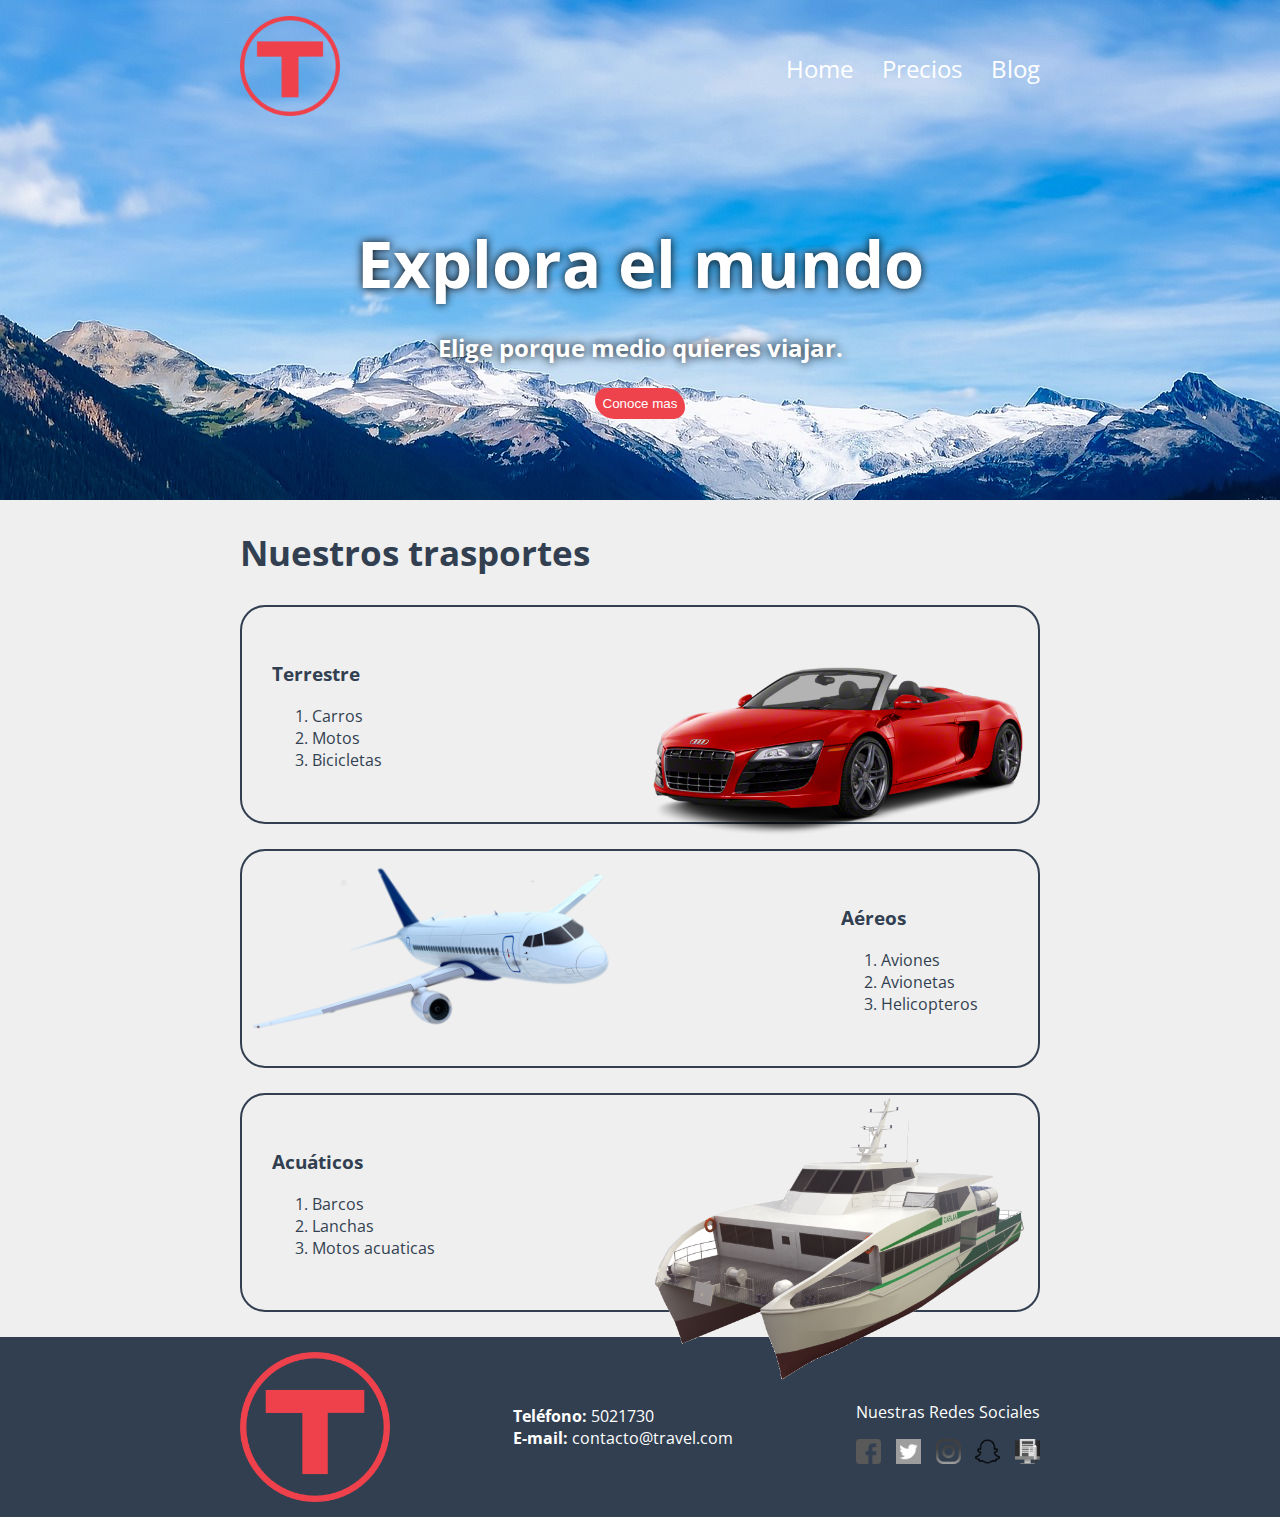
<file: index.html>
<!DOCTYPE html>
<html lang="en">
<head>
    <meta charset="UTF-8">
    <title>Travel</title>
    <link rel="stylesheet" href="css/estilo.css">
    <link href="https://fonts.googleapis.com/css?family=Open+Sans" rel="stylesheet">
</head>
<body>
    <!--empieza header-->
    <section class="portada  background">
        <header class="header contenedor">
            <figure class="logotipo">
                <img src="imagenes/logo.png" alt="Logo de travel" width="100px">
            </figure>
            <nav class="menu">
                <ul>
                    <li><a href="index.html">Home</a></li>
                    <li><a href="precios.html">Precios</a></li>
                    <li><a href="blog.html">Blog</a></li>
                </ul>
            </nav>
        </header>
        <div class="contenedor textoPrincipal">
            <h1 class="titulo">Explora el mundo</h1>
            <h3 class="titulo-a">Elige porque medio quieres viajar.</h3>
            <button href="#transportes" class="button">Conoce mas</button>
        </div>
    </section>
    <!--termina header-->
    <!--empieza transportes-->
    <section class="transportes contenedor">
        <h2>Nuestros trasportes</h2>
        <article class="transporte">
            <img src="imagenes/carro.png" alt="Imagen de carro" class="derecha">
            <div class="contenedor-trasporte-a">
                <h3 class="titulo-b">Terrestre</h3>
                <ol>
                    <li>Carros</li>
                    <li>Motos</li>
                    <li>Bicicletas</li>
                </ol>
            </div>
        </article>
        <article class="transporte transporte-b">
            <img src="imagenes/avion.png" alt="Imagen de avion" class="izquierda">
            <div class="contenedor-trasporte-b">
                <h3 class="titulo-b">Aéreos</h3>
                <ol>
                    <li>Aviones</li>
                    <li>Avionetas</li>
                    <li>Helicopteros</li>
                </ol>
            </div>
        </article>
        <article class="transporte">
            <img src="imagenes/barco.png" alt="Imagen de barco" class="derecha">
            <div class="contenedor-trasporte-a">
                <h3 class="titulo-b">Acuáticos</h3>
                <ol>
                    <li>Barcos</li>
                    <li>Lanchas</li>
                    <li>Motos acuaticas</li>
                </ol>
            </div>
        </article>
    </section>
    <!--termina trasportes-->
    <!--empieza footer-->
    <footer class="footer">
        <div class="contenedor">
            <div class="sector">
                <img src="imagenes/logo.png" alt="Logo del sitio">
            </div>
            <div class="sector">
                <a href="tel:5021730"><strong>Teléfono: </strong><span>5021730</span></a>
                <a href="mailto:contacto@travel.com"><strong>E-mail: </strong><span>contacto@travel.com</span></a>
            </div>
            <div class="sector">
                <p>Nuestras Redes Sociales</p>
                <ul>
                    <li><a href="https://facebook.com" target="_blank"><img src="imagenes/facebook.png" alt="Logo facebook"></a></li>
                    <li><a href="https://twitter.com" target="_blank"><img src="imagenes/twitter.png" alt="Logo twitter"></a></li>
                    <li><a href="https://instagram.com" target="_blank"><img src="imagenes/instagram.png" alt="Logo instagram"></a></li>
                    <li><a href="https://snapchat.com" target="_blank"><img src="imagenes/snapchat.png" alt="Logo snapchat"></a></li>
                    <li><a href="blog.html" target="_blank"><img src="imagenes/blogging.png" alt="Logo del blog"></a></li>
                </ul>
            </div>
        </div>
    </footer>
    <!--termina footer-->
</body>
</html>
</file>
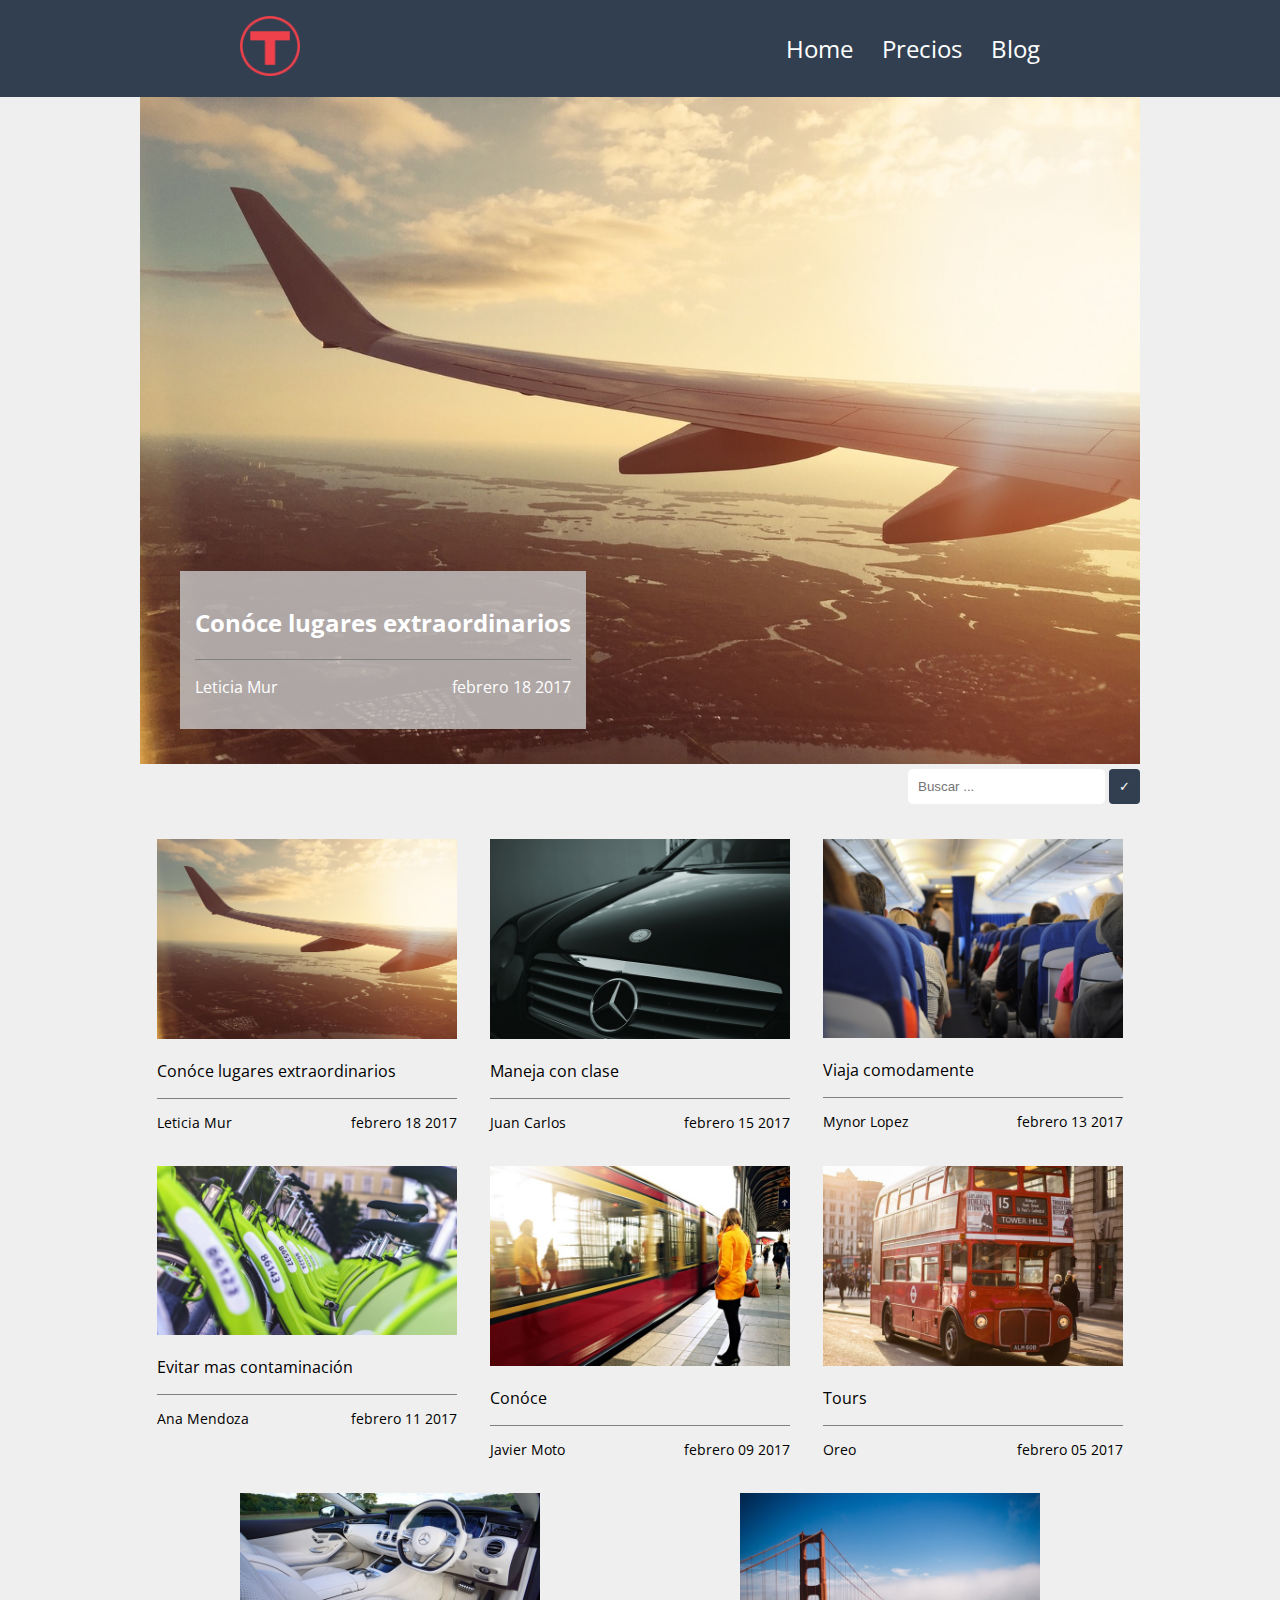
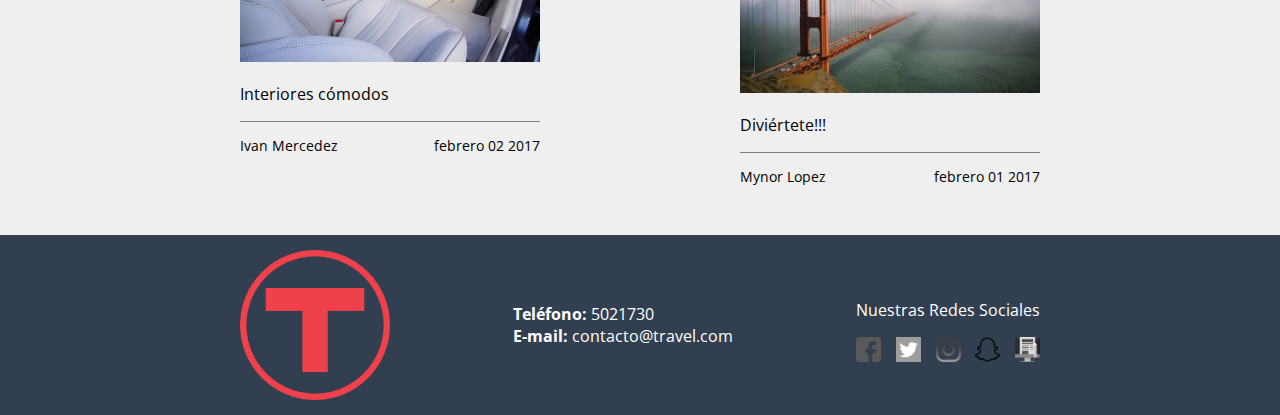
<file: blog.html>
<!DOCTYPE html>
<html lang="en">
<head>
    <meta charset="UTF-8">
    <title>Travel</title>
    <link rel="stylesheet" href="css/estilo.css">
    <link href="https://fonts.googleapis.com/css?family=Open+Sans" rel="stylesheet">
</head>
<body>
    <!--empieza header-->
    <section class=" background2">
        <header class="header contenedor">
            <figure class="logotipo">
                <img src="imagenes/logo.png" alt="Logo de travel" width="100%">
            </figure>
            <nav class="menu">
                <ul>
                    <li><a href="index.html">Home</a></li>
                    <li><a href="precios.html">Precios</a></li>
                    <li><a href="blog.html">Blog</a></li>
                </ul>
            </nav>
        </header>
    </section>
    <!--termina header-->
    <!--empieza el blog-->
    <!--empieza nota-principal-->
    <div class="nota-principal">
        <div class="contenedor-blog">
            <img src="imagenes/primera.jpeg" alt="Imagen de la nota mas reciente">
            <div class="info-primera">
                <div class="info-titulo">
                    <h2>Conóce lugares extraordinarios</h2>
                </div>
                <div class="info-cuerpo">
                    <p>Leticia Mur</p>
                    <p>febrero 18 2017</p>
                </div>
            </div>
        </div>
    </div>
    <!--termina nota-principal-->
    <!--empieza buscador-->
    <div class="buscador">
        <div class="contenedor-blog">
            <input type="text" placeholder="Buscar ...">
            <button>&check;</button>
        </div>
    </div>
    <!--termina buscador-->
    <!--empieza notas-->
    <div class="notas">
        <div class="contenedor-blog">
            <article class="nota">
                <img src="imagenes/primera.jpeg" alt="Imagen de la nota mas nueva">
                <div class="info">
                    <div class="info-titulo">
                        <p>Conóce lugares extraordinarios</p>
                    </div>
                    <div class="info-cuerpo">
                        <p>Leticia Mur</p>
                        <p>febrero 18 2017</p>
                    </div>
                </div>
            </article>
            <!-------------------------------------------------->
            <article class="nota">
                <img src="imagenes/blog1.jpeg" alt="Imagen de la nota 1">
                <div class="info">
                    <div class="info-titulo">
                        <p>Maneja con clase</p>
                    </div>
                    <div class="info-cuerpo">
                        <p>Juan Carlos</p>
                        <p>febrero 15 2017</p>
                    </div>
                </div>
            </article>
            <!-------------------------------------------------->
            <article class="nota">
                <img src="imagenes/blog2.jpg" alt="Imagen de la nota 2">
                <div class="info">
                    <div class="info-titulo">
                        <p>Viaja comodamente</p>
                    </div>
                    <div class="info-cuerpo">
                        <p>Mynor Lopez</p>
                        <p>febrero 13 2017</p>
                    </div>
                </div>
            </article>
            <!-------------------------------------------------->
            <article class="nota">
                <img src="imagenes/blog3.jpeg" alt="Imagen de la nota 3">
                <div class="info">
                    <div class="info-titulo">
                        <p>Evitar mas contaminación</p>
                    </div>
                    <div class="info-cuerpo">
                        <p>Ana Mendoza</p>
                        <p>febrero 11 2017</p>
                    </div>
                </div>
            </article>
            <!-------------------------------------------------->
            <article class="nota">
                <img src="imagenes/blog4.jpg" alt="Imagen de la nota 4">
                <div class="info">
                    <div class="info-titulo">
                        <p>Conóce</p>
                    </div>
                    <div class="info-cuerpo">
                        <p>Javier Moto</p>
                        <p>febrero 09 2017</p>
                    </div>
                </div>
            </article>
            <!-------------------------------------------------->
            <article class="nota">
                <img src="imagenes/blog5.jpg" alt="Imagen de la nota 5">
                <div class="info">
                    <div class="info-titulo">
                        <p>Tours</p>
                    </div>
                    <div class="info-cuerpo">
                        <p>Oreo</p>
                        <p>febrero 05 2017</p>
                    </div>
                </div>
            </article>
            <!-------------------------------------------------->
            <article class="nota">
                <img src="imagenes/blog6.jpeg" alt="Imagen de la nota 6">
                <div class="info">
                    <div class="info-titulo">
                        <p>Interiores cómodos</p>
                    </div>
                    <div class="info-cuerpo">
                        <p>Ivan Mercedez</p>
                        <p>febrero 02 2017</p>
                    </div>
                </div>
            </article>
            <!-------------------------------------------------->
            <article class="nota">
                <img src="imagenes/blog7.jpeg" alt="Imagen de la nota 7">
                <div class="info">
                    <div class="info-titulo">
                        <p>Diviértete!!!</p>
                    </div>
                    <div class="info-cuerpo">
                        <p>Mynor Lopez</p>
                        <p>febrero 01 2017</p>
                    </div>
                </div>
            </article>
        </div>
    </div>
    <!--termina notas-->
    <!--termina el blog-->
    <!--empieza footer-->
    <footer class="footer">
        <div class="contenedor">
            <div class="sector">
                <img src="imagenes/logo.png" alt="Logo del sitio">
            </div>
            <div class="sector">
                <a href="tel:5021730"><strong>Teléfono: </strong><span>5021730</span></a>
                <a href="mailto:contacto@travel.com"><strong>E-mail: </strong><span>contacto@travel.com</span></a>
            </div>
            <div class="sector">
                <p>Nuestras Redes Sociales</p>
                <ul>
                    <li><a href="https://facebook.com"><img src="imagenes/facebook.png" alt="Logo facebook"></a></li>
                    <li><a href="https://twitter.com"><img src="imagenes/twitter.png" alt="Logo twitter"></a></li>
                    <li><a href="https://instagram.com"><img src="imagenes/instagram.png" alt="Logo instagram"></a></li>
                    <li><a href="https://snapchat.com"><img src="imagenes/snapchat.png" alt="Logo snapchat"></a></li>
                    <li><a href="blog.html"><img src="imagenes/blogging.png" alt="Logo del blog"></a></li>
                </ul>
            </div>
        </div>
    </footer>
    <!--termina footer-->
</body>
</html>
</file>
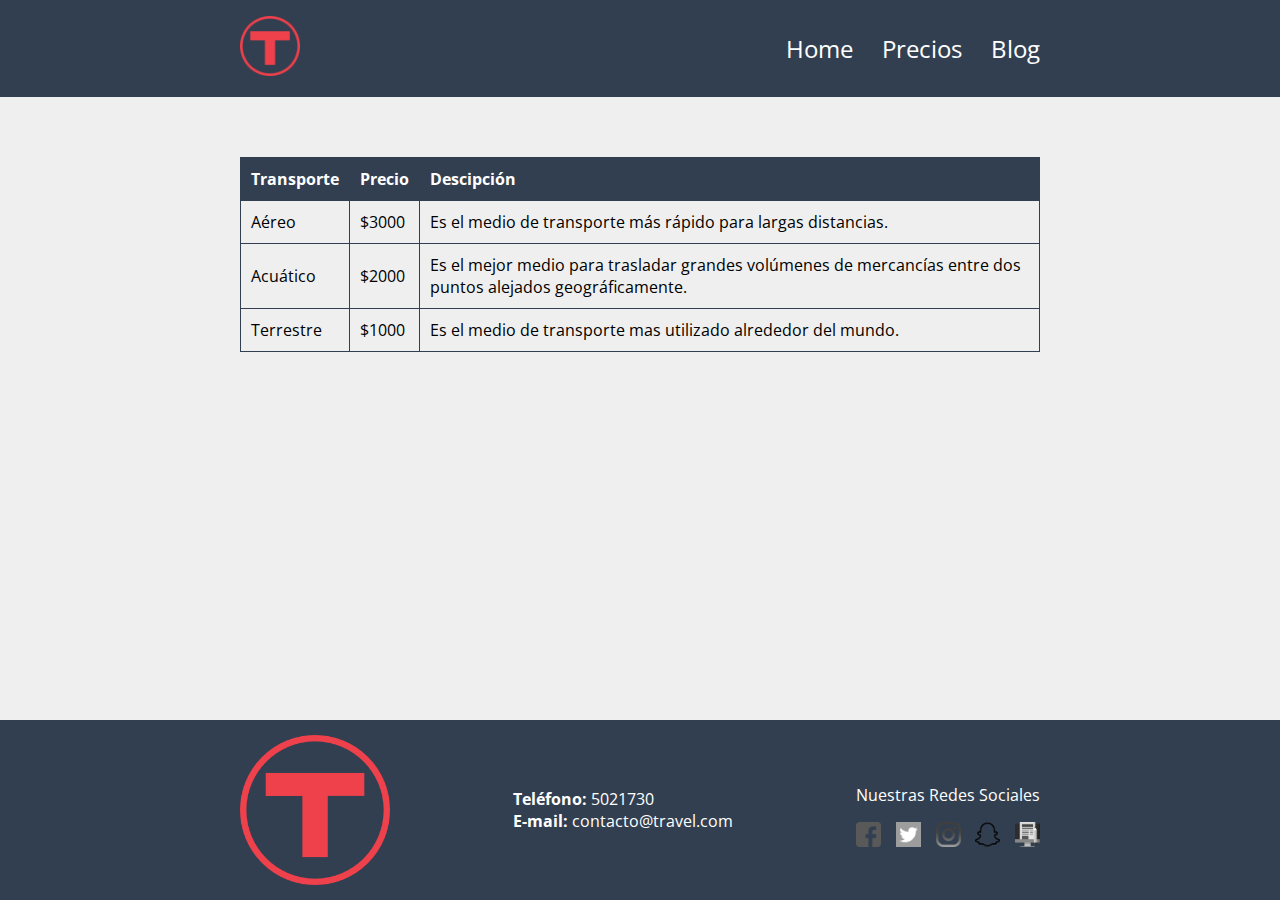
<file: precios.html>
<!DOCTYPE html>
<html lang="en">
<head>
    <meta charset="UTF-8">
    <title>Travel</title>
    <link rel="stylesheet" href="css/estilo.css">
    <link href="https://fonts.googleapis.com/css?family=Open+Sans" rel="stylesheet">
</head>
<body>
    <!--empieza header-->
    <section class=" background2">
        <header class="header contenedor">
            <figure class="logotipo">
                <img src="imagenes/logo.png" alt="Logo de travel" width="100%">
            </figure>
            <nav class="menu">
                <ul>
                    <li><a href="index.html">Home</a></li>
                    <li><a href="precios.html">Precios</a></li>
                    <li><a href="blog.html">Blog</a></li>
                </ul>
            </nav>
        </header>
    </section>
    <!--termina header-->
    <!--empieza tabla precios-->
    <div class="tabla">
        <div class="contenedor">
            <table>
                <thead>
                    <tr>
                        <th>Transporte</th>
                        <th>Precio</th>
                        <th>Descipción</th>
                    </tr>
                </thead>
                <tbody>
                    <tr>
                        <td>Aéreo</td>
                        <td>$3000</td>
                        <td>Es el medio de transporte más rápido para largas distancias.</td>
                    </tr>
                    <tr>
                        <td>Acuático</td>
                        <td>$2000</td>
                        <td>Es el mejor medio para trasladar grandes volúmenes de mercancías entre dos puntos alejados geográficamente.</td>
                    </tr>
                    <tr>
                        <td>Terrestre</td>
                        <td>$1000</td>
                        <td>Es el medio de transporte mas utilizado alrededor del mundo.</td>
                    </tr>
                </tbody>
            </table>
        </div>
    </div>
    <!--termina tabla precios-->
    <!--empieza footer-->
    <footer class="footer">
        <div class="contenedor">
            <div class="sector">
                <img src="imagenes/logo.png" alt="Logo del sitio">
            </div>
            <div class="sector">
                <a href="tel:5021730"><strong>Teléfono: </strong><span>5021730</span></a>
                <a href="mailto:contacto@travel.com"><strong>E-mail: </strong><span>contacto@travel.com</span></a>
            </div>
            <div class="sector">
                <p>Nuestras Redes Sociales</p>
                <ul>
                    <li><a href="https://facebook.com"><img src="imagenes/facebook.png" alt="Logo facebook"></a></li>
                    <li><a href="https://twitter.com"><img src="imagenes/twitter.png" alt="Logo twitter"></a></li>
                    <li><a href="https://instagram.com"><img src="imagenes/instagram.png" alt="Logo instagram"></a></li>
                    <li><a href="https://snapchat.com"><img src="imagenes/snapchat.png" alt="Logo snapchat"></a></li>
                    <li><a href="blog.html"><img src="imagenes/blogging.png" alt="Logo del blog"></a></li>
                </ul>
            </div>
        </div>
    </footer>
    <!--termina footer-->
</body>
</html>
</file>
<file: css/estilo.css>
html{height: 100%;}
body{
    font-family: 'Open Sans', sans-serif;
    margin: 0;
    background-color: #EFEFEF;
    display: flex;
    flex-direction: column;
    min-height: 100%;
}
.background{
    background: url("../imagenes/fondo.jpg") center top;
    background-size: cover;
}
.background2{background: #323F51;}
.background2 .logotipo{width: 60px;}
.portada{   
    height: 500px;
    display: flex;
    flex-direction: column;    
}
.logotipo{
    margin-left: 0;
    width: 100px;
}
.logotipo img{transition: all ease 1s;}
.logotipo img:hover{
    transform: scale(1.1);
}
.header{
    display: flex;
    align-items: center;
    justify-content: space-between;
    width: 100%;
}
.contenedor{
    max-width: 800px;
    margin: auto;
}
.contenedor-blog{
    max-width: 1000px;
    margin: auto;
}
.menu li{
    display: inline-block;
    margin-left: 25px;
}
.menu li a{
    color: white;
    text-decoration: none;
    font-size: 24px;
    transition: all ease 1s;
}
.menu li a:hover{
    color: #EE434C;
}
.textoPrincipal{
    flex: 2;
    display: flex;
    flex-direction: column;
    align-items: center;
    justify-content: center;
    color: white;
}
.textoPrincipal button{
    text-decoration: none;
    color: white;
    background: linear-gradient(to right, #EE434C , #EE434C);
    padding: 8px;
    border-radius: 12px 20px;
    border: none;
    transition: all ease 1.5s;
    cursor: pointer;
}
.textoPrincipal button:hover{
    background: linear-gradient(to right, #EE434C , #323F51);
}
.titulo{   
    font-size: 65px;
    text-shadow: 0 0 10px black;
    margin: 0;
}
.titulo-a{
    font-size: 24px;
    text-shadow: 0 0 10px black;
}
.transportes{
    color: #323F51;
    width: 100%;
}
.transportes h2{
    font-size: 35px;
}
.transporte{
    border: 2px solid #323F51;
    border-radius: 25px;
    padding: 0 30px;
    margin: 25px 0;
    height: 215px;
    position: relative;
    display: flex;
    align-items: center;
    transition: all ease 1s;
}
.transporte:hover{
    box-shadow: 0 10px 30px black;
}
.transporte-b img{
    float: left;
    left: 0;
}
.contenedor-trasporte-b{
    position: absolute;
    right: 60px;
}
.transporte img{
    width: 400px;
    float: right;
    position: absolute;
    top: -5px;
    right: 0;
}
.footer{
    background: #323F51;
    padding: 15px;
}
.footer .contenedor{
    display: flex;
    justify-content: space-between;
}
.footer .sector{
    display: flex;
    flex-direction: column;
    /*align-items: center;*/
    justify-content: center;
    color: white;
}
.footer .sector > img{width: 150px;}
.footer .sector a{
    text-decoration: none;
    color: white;
}
.footer .sector ul{
    display: flex;
    align-content: center;
    justify-content: space-between;
    margin: 0;
    padding: 0;
}
.footer .sector li{list-style: none;}
.footer .sector li a img{ 
    width: 25px;
    filter: grayscale(1);
    transition: all ease 0.5s;
}
.footer .sector li a img:hover{
    filter: grayscale(0);
    transform: scale(1.1);
}
table, td, th{
    border: 1px solid #323F51;
    border-collapse: collapse;
    transition: all ease 1s;
}
tr:hover{
    background: gray;
}
td{padding: 10px;}
th{
    background: #323F51;
    padding: 10px;
    color: white;
    text-align: left;
}
.tabla{
    padding: 60px 0;
    flex: 1;
}
.nota-principal img{width: 100%;}
.nota-principal{position: relative;}
.info-primera{
    position: absolute;
    bottom: 40px;
    margin-left: 40px;
    color: white;
    background: rgba(200,200,200,0.8);
    padding: 15px;
    transition: all ease 0.5s;
    cursor: pointer;
}
.info-primera:hover{
    background: rgba(200,200,200,1);
}
.info-titulo{border-bottom: 1px solid gray;}
.info-cuerpo{
    display: flex;
    justify-content: space-between;
}
.buscador .contenedor-blog{text-align: right;}
.buscador input{
    background: white;
    color: #323F51;
    border-radius: 5px;
    border: none;
    padding: 10px;
}
.buscador button{
    background: #323F51;
    border: none;
    color: white;
    padding: 10px;
    border-radius: 4px;
    cursor: pointer;
}
.nota{
    position: relative;
    width: 300px;
    margin: 10px 0;
    transition: all ease 0.8s;
    cursor: pointer;
}
.nota:hover{
    box-shadow: 0 0 5px black;
    padding: 10px;
}
.nota img{
    width: 100%;
}
.info .info-cuerpo{
    font-size: 14px;
}
.notas{
    margin: 25px 0;
}
.notas .contenedor-blog{
    display: flex;
    flex-wrap: wrap;
    justify-content: space-around;
}
</file>
